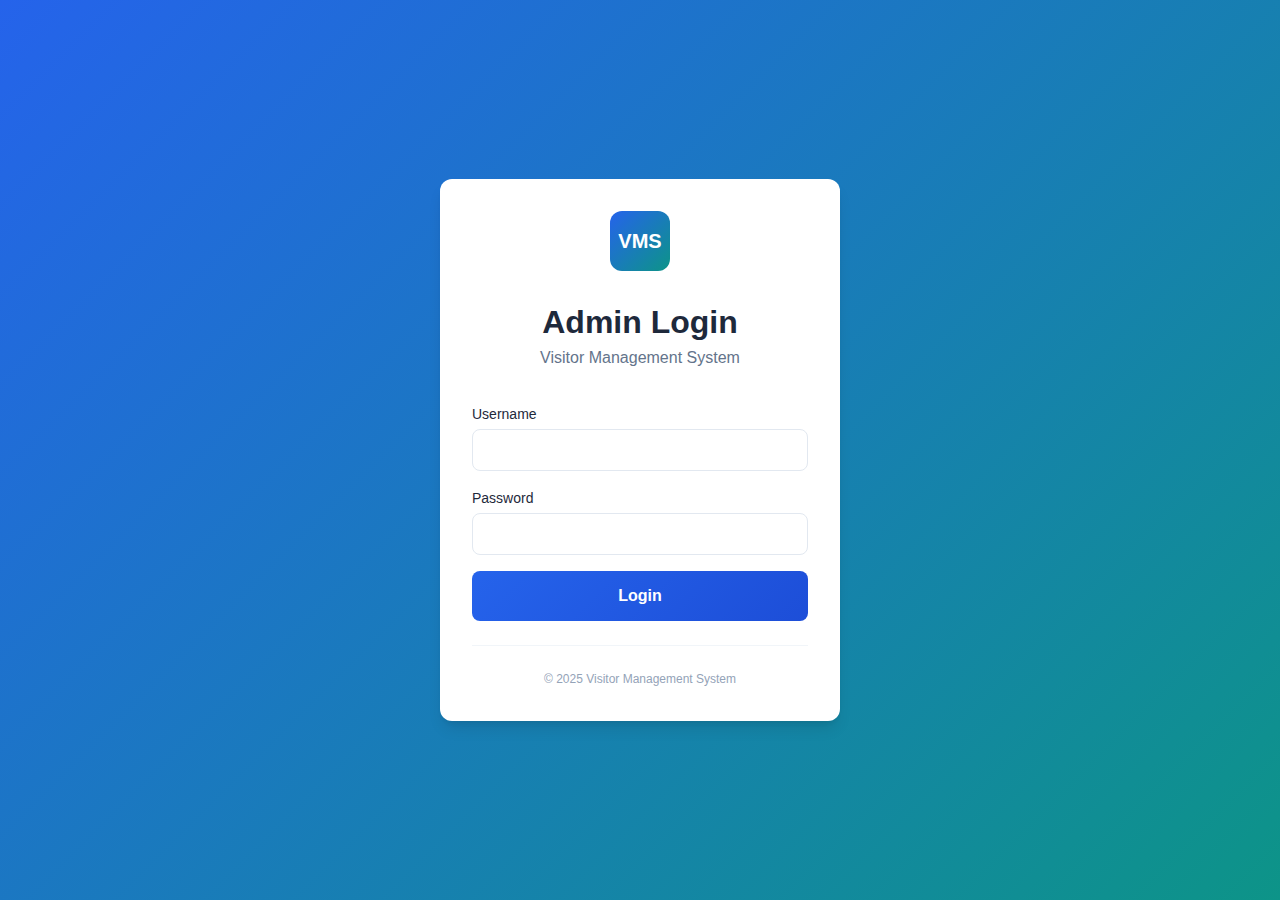
<file: index.html>
<!DOCTYPE html>
<html lang="en">
<head>
    <meta charset="UTF-8">
    <meta name="viewport" content="width=device-width, initial-scale=1.0">
    <title>Visitor Management System - Admin Login</title>
    <link rel="stylesheet" href="styles.css">
</head>
<body class="login-page">
    <div class="login-container">
        <div class="login-card">
            <div class="login-header">
                <div class="logo">
                    <div class="logo-icon">VMS</div>
                </div>
                <h1>Admin Login</h1>
                <p>Visitor Management System</p>
            </div>
            
            <form id="loginForm" class="login-form">
                <div class="form-group">
                    <label for="username">Username</label>
                    <input type="text" id="username" name="username" required>
                </div>
                
                <div class="form-group">
                    <label for="password">Password</label>
                    <input type="password" id="password" name="password" required>
                </div>
                
                <button type="submit" class="login-btn">
                    <span>Login</span>
                    <div class="btn-loader"></div>
                </button>
                
                <div id="loginError" class="error-message"></div>
            </form>
            
            <div class="login-footer">
                <p>&copy; 2025 Visitor Management System</p>
            </div>
        </div>
    </div>
    
    <script src="auth.js"></script>
</body>
</html>
</file>
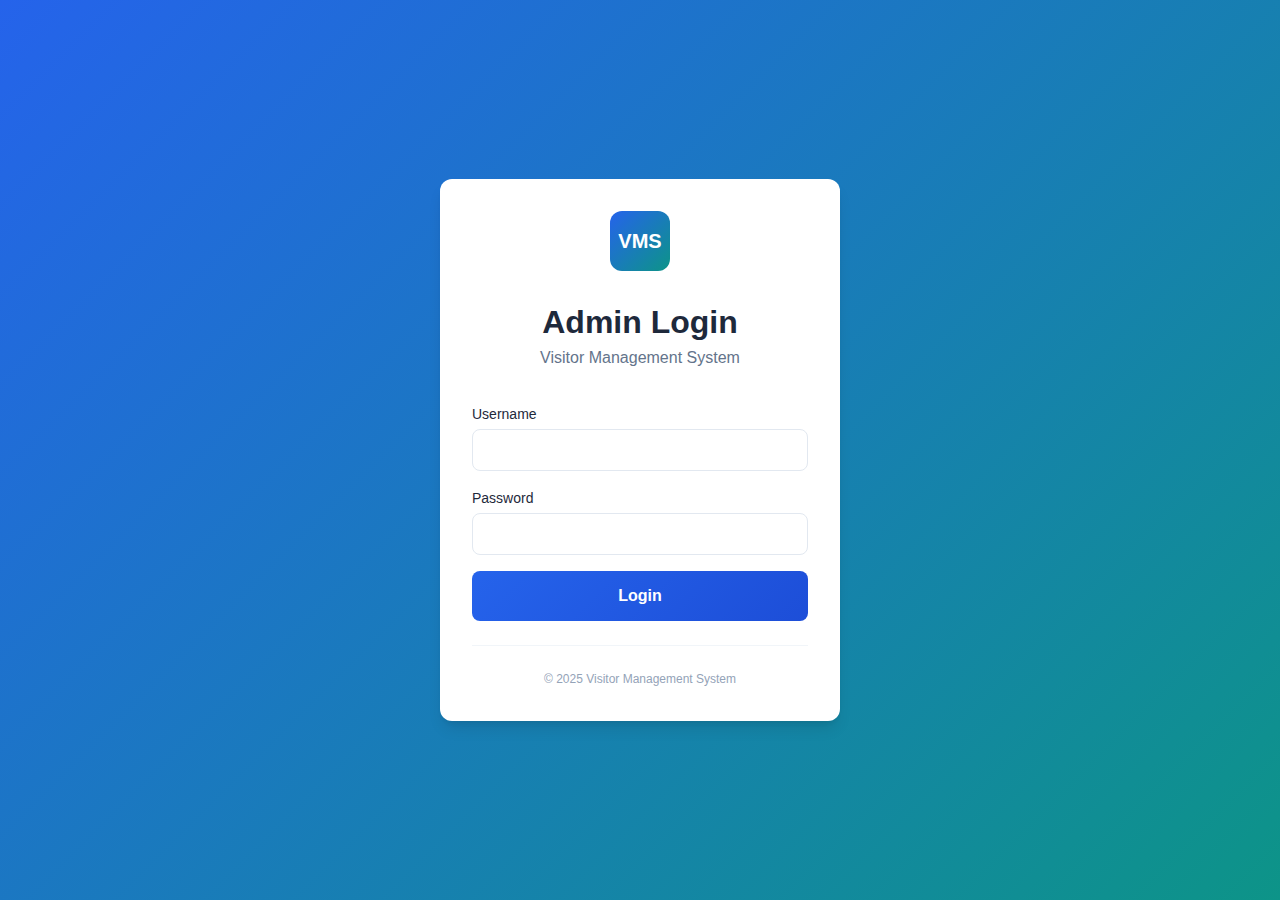
<file: dashboard.html>
<!DOCTYPE html>
<html lang="en">
<head>
    <meta charset="UTF-8">
    <meta name="viewport" content="width=device-width, initial-scale=1.0">
    <title>Admin Dashboard - Visitor Management System</title>
    <link rel="stylesheet" href="styles.css">
</head>
<body class="dashboard-page">
    <nav class="navbar">
        <div class="nav-container">
            <div class="nav-brand">
                <div class="logo-icon">VMS</div>
                <span>Visitor Management</span>
            </div>
            <div class="nav-actions">
                <span class="admin-name">Welcome, Admin</span>
                <button id="logoutBtn" class="logout-btn">Logout</button>
            </div>
        </div>
    </nav>

    <main class="main-content">
        <div class="dashboard-container">
            <div class="dashboard-header">
                <h1>Visitor Dashboard</h1>
                <button id="addVisitorBtn" class="add-btn">
                    <span>+</span>
                    Add New Visitor
                </button>
            </div>

            <div class="stats-grid">
                <div class="stat-card">
                    <div class="stat-icon total">📊</div>
                    <div class="stat-content">
                        <h3 id="totalVisitors">0</h3>
                        <p>Total Visitors</p>
                    </div>
                </div>
                <div class="stat-card">
                    <div class="stat-icon active">✅</div>
                    <div class="stat-content">
                        <h3 id="activeVisitors">0</h3>
                        <p>Active Visitors</p>
                    </div>
                </div>
                <div class="stat-card">
                    <div class="stat-icon today">📅</div>
                    <div class="stat-content">
                        <h3 id="todayVisitors">0</h3>
                        <p>Today's Visitors</p>
                    </div>
                </div>
            </div>

            <div class="search-section">
                <div class="search-bar">
                    <input type="text" id="searchInput" placeholder="Search visitors by name, phone, or purpose...">
                    <button id="searchBtn">🔍</button>
                </div>
                <div class="filter-options">
                    <select id="statusFilter">
                        <option value="">All Status</option>
                        <option value="checked-in">Checked In</option>
                        <option value="checked-out">Checked Out</option>
                    </select>
                    <button id="clearFilters">Clear Filters</button>
                </div>
            </div>

            <div class="visitors-section">
                <div class="section-header">
                    <h2>All Visitors</h2>
                    <div class="view-options">
                        <button id="cardView" class="view-btn active">Card View</button>
                        <button id="tableView" class="view-btn">Table View</button>
                    </div>
                </div>
                
                <div id="visitorsContainer" class="visitors-grid">
                    <!-- Visitors will be dynamically loaded here -->
                </div>
                
                <div id="noVisitors" class="no-data" style="display: none;">
                    <div class="no-data-icon">👥</div>
                    <h3>No Visitors Found</h3>
                    <p>Start by adding your first visitor to the system.</p>
                </div>
            </div>
        </div>
    </main>

    <!-- Add/Edit Visitor Modal -->
    <div id="visitorModal" class="modal">
        <div class="modal-content">
            <div class="modal-header">
                <h2 id="modalTitle">Add New Visitor</h2>
                <span class="close-btn" id="closeModal">&times;</span>
            </div>
            
            <form id="visitorForm" class="visitor-form">
                <div class="form-row">
                    <div class="form-group">
                        <label for="visitorName">Full Name *</label>
                        <input type="text" id="visitorName" name="visitorName" required>
                    </div>
                    <div class="form-group">
                        <label for="visitorPhone">Phone Number *</label>
                        <input type="tel" id="visitorPhone" name="visitorPhone" required>
                    </div>
                </div>
                
                <div class="form-row">
                    <div class="form-group">
                        <label for="visitorEmail">Email Address</label>
                        <input type="email" id="visitorEmail" name="visitorEmail">
                    </div>
                    <div class="form-group">
                        <label for="visitorCompany">Company/Organization</label>
                        <input type="text" id="visitorCompany" name="visitorCompany">
                    </div>
                </div>
                
                <div class="form-row">
                    <div class="form-group">
                        <label for="visitorPurpose">Purpose of Visit *</label>
                        <select id="visitorPurpose" name="visitorPurpose" required>
                            <option value="">Select Purpose</option>
                            <option value="business">Business Meeting</option>
                            <option value="interview">Interview</option>
                            <option value="delivery">Delivery</option>
                            <option value="maintenance">Maintenance</option>
                            <option value="personal">Personal Visit</option>
                            <option value="other">Other</option>
                        </select>
                    </div>
                    <div class="form-group">
                        <label for="visitorHost">Host/Contact Person</label>
                        <input type="text" id="visitorHost" name="visitorHost">
                    </div>
                </div>
                
                <div class="form-row">
                    <div class="form-group">
                        <label for="checkInTime">Check-in Time</label>
                        <input type="datetime-local" id="checkInTime" name="checkInTime">
                    </div>
                    <div class="form-group">
                        <label for="visitorStatus">Status</label>
                        <select id="visitorStatus" name="visitorStatus">
                            <option value="checked-in">Checked In</option>
                            <option value="checked-out">Checked Out</option>
                        </select>
                    </div>
                </div>
                
                <div class="form-group">
                    <label for="visitorNotes">Additional Notes</label>
                    <textarea id="visitorNotes" name="visitorNotes" rows="3" placeholder="Any additional information about the visitor..."></textarea>
                </div>
                
                <div class="form-actions">
                    <button type="button" id="cancelBtn" class="cancel-btn">Cancel</button>
                    <button type="submit" id="saveBtn" class="save-btn">Save Visitor</button>
                </div>
            </form>
        </div>
    </div>

    <!-- Delete Confirmation Modal -->
    <div id="deleteModal" class="modal">
        <div class="modal-content delete-modal">
            <div class="modal-header">
                <h2>Confirm Delete</h2>
                <span class="close-btn" id="closeDeleteModal">&times;</span>
            </div>
            <div class="modal-body">
                <div class="delete-icon">🗑️</div>
                <p>Are you sure you want to delete this visitor record?</p>
                <p><strong id="deleteVisitorName"></strong></p>
                <p class="warning">This action cannot be undone.</p>
            </div>
            <div class="form-actions">
                <button type="button" id="cancelDelete" class="cancel-btn">Cancel</button>
                <button type="button" id="confirmDelete" class="delete-btn">Delete</button>
            </div>
        </div>
    </div>

    <script src="auth.js"></script>
    <script src="visitors.js"></script>
    <script src="dashboard.js"></script>
</body>
</html>
</file>
<file: styles.css>
/* Root Variables */
:root {
  --primary-color: #2563eb;
  --primary-dark: #1d4ed8;
  --secondary-color: #0d9488;
  --secondary-dark: #0f766e;
  --accent-color: #f59e0b;
  --success-color: #10b981;
  --warning-color: #f59e0b;
  --error-color: #ef4444;
  --background-color: #f8fafc;
  --surface-color: #ffffff;
  --text-primary: #1e293b;
  --text-secondary: #64748b;
  --text-muted: #94a3b8;
  --border-color: #e2e8f0;
  --border-light: #f1f5f9;
  --shadow-sm: 0 1px 2px 0 rgb(0 0 0 / 0.05);
  --shadow-md: 0 4px 6px -1px rgb(0 0 0 / 0.1), 0 2px 4px -2px rgb(0 0 0 / 0.1);
  --shadow-lg: 0 10px 15px -3px rgb(0 0 0 / 0.1), 0 4px 6px -4px rgb(0 0 0 / 0.1);
  --radius-sm: 4px;
  --radius-md: 8px;
  --radius-lg: 12px;
  --spacing-xs: 4px;
  --spacing-sm: 8px;
  --spacing-md: 16px;
  --spacing-lg: 24px;
  --spacing-xl: 32px;
}

/* Base Styles */
* {
  margin: 0;
  padding: 0;
  box-sizing: border-box;
}

body {
  font-family: 'Inter', -apple-system, BlinkMacSystemFont, 'Segoe UI', Roboto, sans-serif;
  line-height: 1.6;
  color: var(--text-primary);
  background-color: var(--background-color);
  font-size: 14px;
}

h1, h2, h3, h4, h5, h6 {
  line-height: 1.2;
  font-weight: 600;
}

h1 { font-size: 2rem; }
h2 { font-size: 1.5rem; }
h3 { font-size: 1.25rem; }

button {
  cursor: pointer;
  border: none;
  border-radius: var(--radius-md);
  font-family: inherit;
  font-weight: 500;
  transition: all 0.2s ease;
}

input, select, textarea {
  border-radius: var(--radius-md);
  border: 1px solid var(--border-color);
  padding: 12px 16px;
  font-family: inherit;
  font-size: 14px;
  transition: all 0.2s ease;
}

input:focus, select:focus, textarea:focus {
  outline: none;
  border-color: var(--primary-color);
  box-shadow: 0 0 0 3px rgb(37 99 235 / 0.1);
}

/* Login Page Styles */
.login-page {
  background: linear-gradient(135deg, var(--primary-color) 0%, var(--secondary-color) 100%);
  min-height: 100vh;
  display: flex;
  align-items: center;
  justify-content: center;
  padding: var(--spacing-md);
}

.login-container {
  width: 100%;
  max-width: 400px;
}

.login-card {
  background: var(--surface-color);
  border-radius: var(--radius-lg);
  padding: var(--spacing-xl);
  box-shadow: var(--shadow-lg);
  animation: slideUp 0.6s ease;
}

@keyframes slideUp {
  from {
    opacity: 0;
    transform: translateY(30px);
  }
  to {
    opacity: 1;
    transform: translateY(0);
  }
}

.login-header {
  text-align: center;
  margin-bottom: var(--spacing-xl);
}

.logo {
  margin-bottom: var(--spacing-md);
}

.logo-icon {
  display: inline-flex;
  align-items: center;
  justify-content: center;
  width: 60px;
  height: 60px;
  background: linear-gradient(135deg, var(--primary-color), var(--secondary-color));
  color: white;
  border-radius: var(--radius-lg);
  font-size: 20px;
  font-weight: 700;
  margin: 0 auto var(--spacing-md);
}

.login-header h1 {
  color: var(--text-primary);
  margin-bottom: var(--spacing-xs);
}

.login-header p {
  color: var(--text-secondary);
  font-size: 16px;
}

.login-form {
  margin-bottom: var(--spacing-lg);
}

.form-group {
  margin-bottom: var(--spacing-md);
}

.form-group label {
  display: block;
  margin-bottom: var(--spacing-xs);
  font-weight: 500;
  color: var(--text-primary);
}

.form-group input {
  width: 100%;
}

.form-hint {
  display: block;
  font-size: 12px;
  color: var(--text-muted);
  margin-top: var(--spacing-xs);
}

.login-btn {
  width: 100%;
  background: linear-gradient(135deg, var(--primary-color), var(--primary-dark));
  color: white;
  padding: 16px;
  font-size: 16px;
  font-weight: 600;
  position: relative;
  overflow: hidden;
}

.login-btn:hover {
  transform: translateY(-2px);
  box-shadow: var(--shadow-lg);
}

.login-btn:active {
  transform: translateY(0);
}

.btn-loader {
  display: none;
  width: 20px;
  height: 20px;
  border: 2px solid transparent;
  border-top: 2px solid white;
  border-radius: 50%;
  animation: spin 1s linear infinite;
  position: absolute;
  right: 16px;
  top: 50%;
  transform: translateY(-50%);
}

@keyframes spin {
  to { transform: translateY(-50%) rotate(360deg); }
}

.login-btn.loading .btn-loader {
  display: block;
}

.error-message {
  color: var(--error-color);
  font-size: 14px;
  margin-top: var(--spacing-md);
  padding: 12px;
  background: rgb(239 68 68 / 0.1);
  border-radius: var(--radius-md);
  border-left: 3px solid var(--error-color);
  display: none;
}

.error-message.show {
  display: block;
  animation: slideDown 0.3s ease;
}

@keyframes slideDown {
  from {
    opacity: 0;
    transform: translateY(-10px);
  }
  to {
    opacity: 1;
    transform: translateY(0);
  }
}

.login-footer {
  text-align: center;
  padding-top: var(--spacing-lg);
  border-top: 1px solid var(--border-light);
}

.login-footer p {
  color: var(--text-muted);
  font-size: 12px;
}

/* Dashboard Styles */
.dashboard-page {
  background-color: var(--background-color);
  min-height: 100vh;
}

.navbar {
  background: var(--surface-color);
  border-bottom: 1px solid var(--border-color);
  padding: 0;
  position: sticky;
  top: 0;
  z-index: 100;
  box-shadow: var(--shadow-sm);
}

.nav-container {
  max-width: 1200px;
  margin: 0 auto;
  padding: 0 var(--spacing-md);
  display: flex;
  align-items: center;
  justify-content: space-between;
  height: 70px;
}

.nav-brand {
  display: flex;
  align-items: center;
  gap: var(--spacing-md);
}

.nav-brand .logo-icon {
  width: 40px;
  height: 40px;
  font-size: 16px;
}

.nav-brand span {
  font-size: 18px;
  font-weight: 600;
  color: var(--text-primary);
}

.nav-actions {
  display: flex;
  align-items: center;
  gap: var(--spacing-md);
}

.admin-name {
  color: var(--text-secondary);
  font-weight: 500;
}

.logout-btn {
  background: var(--error-color);
  color: white;
  padding: 10px 20px;
  font-size: 14px;
}

.logout-btn:hover {
  background: #dc2626;
  transform: translateY(-1px);
}

.main-content {
  padding: var(--spacing-xl) var(--spacing-md);
}

.dashboard-container {
  max-width: 1200px;
  margin: 0 auto;
}

.dashboard-header {
  display: flex;
  align-items: center;
  justify-content: space-between;
  margin-bottom: var(--spacing-xl);
}

.dashboard-header h1 {
  color: var(--text-primary);
}

.add-btn {
  background: linear-gradient(135deg, var(--primary-color), var(--primary-dark));
  color: white;
  padding: 12px 24px;
  display: flex;
  align-items: center;
  gap: var(--spacing-sm);
  font-weight: 600;
}

.add-btn:hover {
  transform: translateY(-2px);
  box-shadow: var(--shadow-md);
}

.add-btn span {
  font-size: 18px;
  font-weight: 700;
}

/* Stats Grid */
.stats-grid {
  display: grid;
  grid-template-columns: repeat(auto-fit, minmax(250px, 1fr));
  gap: var(--spacing-lg);
  margin-bottom: var(--spacing-xl);
}

.stat-card {
  background: var(--surface-color);
  border-radius: var(--radius-lg);
  padding: var(--spacing-lg);
  box-shadow: var(--shadow-sm);
  border: 1px solid var(--border-light);
  display: flex;
  align-items: center;
  gap: var(--spacing-md);
  transition: all 0.2s ease;
}

.stat-card:hover {
  transform: translateY(-2px);
  box-shadow: var(--shadow-md);
}

.stat-icon {
  width: 50px;
  height: 50px;
  border-radius: var(--radius-lg);
  display: flex;
  align-items: center;
  justify-content: center;
  font-size: 20px;
}

.stat-icon.total {
  background: rgb(37 99 235 / 0.1);
}

.stat-icon.active {
  background: rgb(16 185 129 / 0.1);
}

.stat-icon.today {
  background: rgb(245 158 11 / 0.1);
}

.stat-content h3 {
  font-size: 2rem;
  font-weight: 700;
  color: var(--text-primary);
  margin-bottom: var(--spacing-xs);
}

.stat-content p {
  color: var(--text-secondary);
  font-weight: 500;
}

/* Search Section */
.search-section {
  background: var(--surface-color);
  border-radius: var(--radius-lg);
  padding: var(--spacing-lg);
  box-shadow: var(--shadow-sm);
  border: 1px solid var(--border-light);
  margin-bottom: var(--spacing-xl);
}

.search-bar {
  display: flex;
  gap: var(--spacing-md);
  margin-bottom: var(--spacing-md);
}

.search-bar input {
  flex: 1;
  font-size: 16px;
}

.search-bar button {
  background: var(--primary-color);
  color: white;
  padding: 12px 20px;
  font-size: 16px;
}

.search-bar button:hover {
  background: var(--primary-dark);
}

.filter-options {
  display: flex;
  gap: var(--spacing-md);
  align-items: center;
}

.filter-options select {
  min-width: 150px;
}

.filter-options button {
  background: var(--text-muted);
  color: white;
  padding: 10px 16px;
  font-size: 14px;
}

.filter-options button:hover {
  background: var(--text-secondary);
}

/* Visitors Section */
.visitors-section {
  background: var(--surface-color);
  border-radius: var(--radius-lg);
  padding: var(--spacing-lg);
  box-shadow: var(--shadow-sm);
  border: 1px solid var(--border-light);
}

.section-header {
  display: flex;
  align-items: center;
  justify-content: space-between;
  margin-bottom: var(--spacing-lg);
  padding-bottom: var(--spacing-md);
  border-bottom: 1px solid var(--border-light);
}

.view-options {
  display: flex;
  gap: var(--spacing-sm);
}

.view-btn {
  background: var(--background-color);
  color: var(--text-secondary);
  padding: 8px 16px;
  font-size: 14px;
  border: 1px solid var(--border-color);
}

.view-btn.active {
  background: var(--primary-color);
  color: white;
  border-color: var(--primary-color);
}

.view-btn:hover:not(.active) {
  background: var(--border-light);
}

/* Visitors Grid */
.visitors-grid {
  display: grid;
  grid-template-columns: repeat(auto-fill, minmax(350px, 1fr));
  gap: var(--spacing-lg);
}

.visitor-card {
  background: var(--surface-color);
  border: 1px solid var(--border-color);
  border-radius: var(--radius-lg);
  padding: var(--spacing-lg);
  transition: all 0.2s ease;
  position: relative;
}

.visitor-card:hover {
  transform: translateY(-2px);
  box-shadow: var(--shadow-md);
  border-color: var(--primary-color);
}

.visitor-header {
  display: flex;
  align-items: flex-start;
  justify-content: space-between;
  margin-bottom: var(--spacing-md);
}

.visitor-info h3 {
  color: var(--text-primary);
  margin-bottom: var(--spacing-xs);
}

.visitor-info p {
  color: var(--text-secondary);
  font-size: 14px;
}

.visitor-status {
  padding: 4px 12px;
  border-radius: 20px;
  font-size: 12px;
  font-weight: 600;
  text-transform: uppercase;
}

.visitor-status.checked-in {
  background: rgb(16 185 129 / 0.1);
  color: var(--success-color);
}

.visitor-status.checked-out {
  background: rgb(100 116 139 / 0.1);
  color: var(--text-secondary);
}

.visitor-details {
  margin-bottom: var(--spacing-md);
}

.visitor-detail {
  display: flex;
  align-items: center;
  gap: var(--spacing-sm);
  margin-bottom: var(--spacing-sm);
  font-size: 14px;
}

.visitor-detail span:first-child {
  color: var(--text-secondary);
  min-width: 80px;
}

.visitor-detail span:last-child {
  color: var(--text-primary);
  font-weight: 500;
}

.visitor-actions {
  display: flex;
  gap: var(--spacing-sm);
  justify-content: flex-end;
}

.edit-btn, .delete-btn {
  padding: 8px 16px;
  font-size: 12px;
  font-weight: 600;
}

.edit-btn {
  background: var(--secondary-color);
  color: white;
}

.edit-btn:hover {
  background: var(--secondary-dark);
}

.delete-btn {
  background: var(--error-color);
  color: white;
}

.delete-btn:hover {
  background: #dc2626;
}

/* Table View */
.visitors-table {
  width: 100%;
  border-collapse: collapse;
  margin-top: var(--spacing-md);
}

.visitors-table th,
.visitors-table td {
  padding: 12px;
  text-align: left;
  border-bottom: 1px solid var(--border-light);
}

.visitors-table th {
  background: var(--background-color);
  font-weight: 600;
  color: var(--text-primary);
  font-size: 14px;
}

.visitors-table td {
  font-size: 14px;
  color: var(--text-secondary);
}

.visitors-table tr:hover {
  background: var(--background-color);
}

/* No Data State */
.no-data {
  text-align: center;
  padding: var(--spacing-xl);
  color: var(--text-muted);
}

.no-data-icon {
  font-size: 48px;
  margin-bottom: var(--spacing-md);
}

.no-data h3 {
  margin-bottom: var(--spacing-sm);
  color: var(--text-secondary);
}

/* Modal Styles */
.modal {
  display: none;
  position: fixed;
  z-index: 1000;
  left: 0;
  top: 0;
  width: 100%;
  height: 100%;
  background-color: rgba(0, 0, 0, 0.5);
  backdrop-filter: blur(4px);
}

.modal.show {
  display: flex;
  align-items: center;
  justify-content: center;
  animation: fadeIn 0.3s ease;
}

@keyframes fadeIn {
  from { opacity: 0; }
  to { opacity: 1; }
}

.modal-content {
  background: var(--surface-color);
  border-radius: var(--radius-lg);
  width: 90%;
  max-width: 600px;
  max-height: 90vh;
  overflow-y: auto;
  box-shadow: var(--shadow-lg);
  animation: slideUp 0.3s ease;
}

.modal-header {
  display: flex;
  align-items: center;
  justify-content: space-between;
  padding: var(--spacing-lg);
  border-bottom: 1px solid var(--border-light);
}

.modal-header h2 {
  color: var(--text-primary);
}

.close-btn {
  background: none;
  border: none;
  font-size: 24px;
  color: var(--text-muted);
  cursor: pointer;
  padding: 0;
  width: 30px;
  height: 30px;
  display: flex;
  align-items: center;
  justify-content: center;
  border-radius: 50%;
}

.close-btn:hover {
  background: var(--background-color);
  color: var(--text-primary);
}

/* Form Styles */
.visitor-form {
  padding: var(--spacing-lg);
}

.form-row {
  display: grid;
  grid-template-columns: 1fr 1fr;
  gap: var(--spacing-md);
  margin-bottom: var(--spacing-md);
}

.form-group {
  margin-bottom: var(--spacing-md);
}

.form-group label {
  display: block;
  margin-bottom: var(--spacing-xs);
  font-weight: 500;
  color: var(--text-primary);
}

.form-group input,
.form-group select,
.form-group textarea {
  width: 100%;
}

.form-group textarea {
  resize: vertical;
  min-height: 80px;
}

.form-actions {
  display: flex;
  gap: var(--spacing-md);
  justify-content: flex-end;
  padding-top: var(--spacing-lg);
  border-top: 1px solid var(--border-light);
}

.cancel-btn {
  background: var(--background-color);
  color: var(--text-secondary);
  padding: 12px 24px;
  border: 1px solid var(--border-color);
}

.cancel-btn:hover {
  background: var(--border-light);
}

.save-btn {
  background: linear-gradient(135deg, var(--primary-color), var(--primary-dark));
  color: white;
  padding: 12px 24px;
}

.save-btn:hover {
  transform: translateY(-1px);
  box-shadow: var(--shadow-md);
}

.delete-btn {
  background: var(--error-color);
  color: white;
  padding: 12px 24px;
}

.delete-btn:hover {
  background: #dc2626;
}

/* Delete Modal */
.delete-modal .modal-body {
  padding: var(--spacing-lg);
  text-align: center;
}

.delete-icon {
  font-size: 48px;
  margin-bottom: var(--spacing-md);
}

.delete-modal p {
  margin-bottom: var(--spacing-sm);
}

.delete-modal .warning {
  color: var(--error-color);
  font-weight: 500;
  font-size: 14px;
}

/* Responsive Design */
@media (max-width: 768px) {
  .nav-container {
    padding: 0 var(--spacing-md);
  }
  
  .nav-brand span {
    display: none;
  }
  
  .admin-name {
    display: none;
  }
  
  .dashboard-header {
    flex-direction: column;
    gap: var(--spacing-md);
    align-items: stretch;
  }
  
  .stats-grid {
    grid-template-columns: 1fr;
  }
  
  .search-bar {
    flex-direction: column;
  }
  
  .filter-options {
    flex-direction: column;
    align-items: stretch;
  }
  
  .filter-options select,
  .filter-options button {
    width: 100%;
  }
  
  .section-header {
    flex-direction: column;
    gap: var(--spacing-md);
    align-items: stretch;
  }
  
  .visitors-grid {
    grid-template-columns: 1fr;
  }
  
  .visitor-header {
    flex-direction: column;
    gap: var(--spacing-sm);
  }
  
  .visitor-actions {
    justify-content: center;
  }
  
  .form-row {
    grid-template-columns: 1fr;
  }
  
  .form-actions {
    flex-direction: column;
  }
  
  .modal-content {
    width: 95%;
    margin: var(--spacing-md);
  }
}

@media (max-width: 480px) {
  .main-content {
    padding: var(--spacing-md);
  }
  
  .login-card {
    padding: var(--spacing-lg);
  }
  
  .visitor-card {
    padding: var(--spacing-md);
  }
  
  .search-section,
  .visitors-section {
    padding: var(--spacing-md);
  }
  
  .stats-grid {
    gap: var(--spacing-md);
  }
  
  .stat-card {
    padding: var(--spacing-md);
  }
  
  .visitors-table {
    font-size: 12px;
  }
  
  .visitors-table th,
  .visitors-table td {
    padding: 8px;
  }
}

/* Animation Classes */
.fade-in {
  animation: fadeIn 0.3s ease;
}

.slide-up {
  animation: slideUp 0.3s ease;
}

.bounce-in {
  animation: bounceIn 0.6s ease;
}

@keyframes bounceIn {
  0% {
    opacity: 0;
    transform: scale(0.3);
  }
  50% {
    opacity: 1;
    transform: scale(1.05);
  }
  70% {
    transform: scale(0.9);
  }
  100% {
    opacity: 1;
    transform: scale(1);
  }
}

/* Loading States */
.loading {
  opacity: 0.6;
  pointer-events: none;
}

.loading::after {
  content: '';
  position: absolute;
  top: 50%;
  left: 50%;
  width: 20px;
  height: 20px;
  margin: -10px 0 0 -10px;
  border: 2px solid var(--primary-color);
  border-top: 2px solid transparent;
  border-radius: 50%;
  animation: spin 1s linear infinite;
}
</file>
